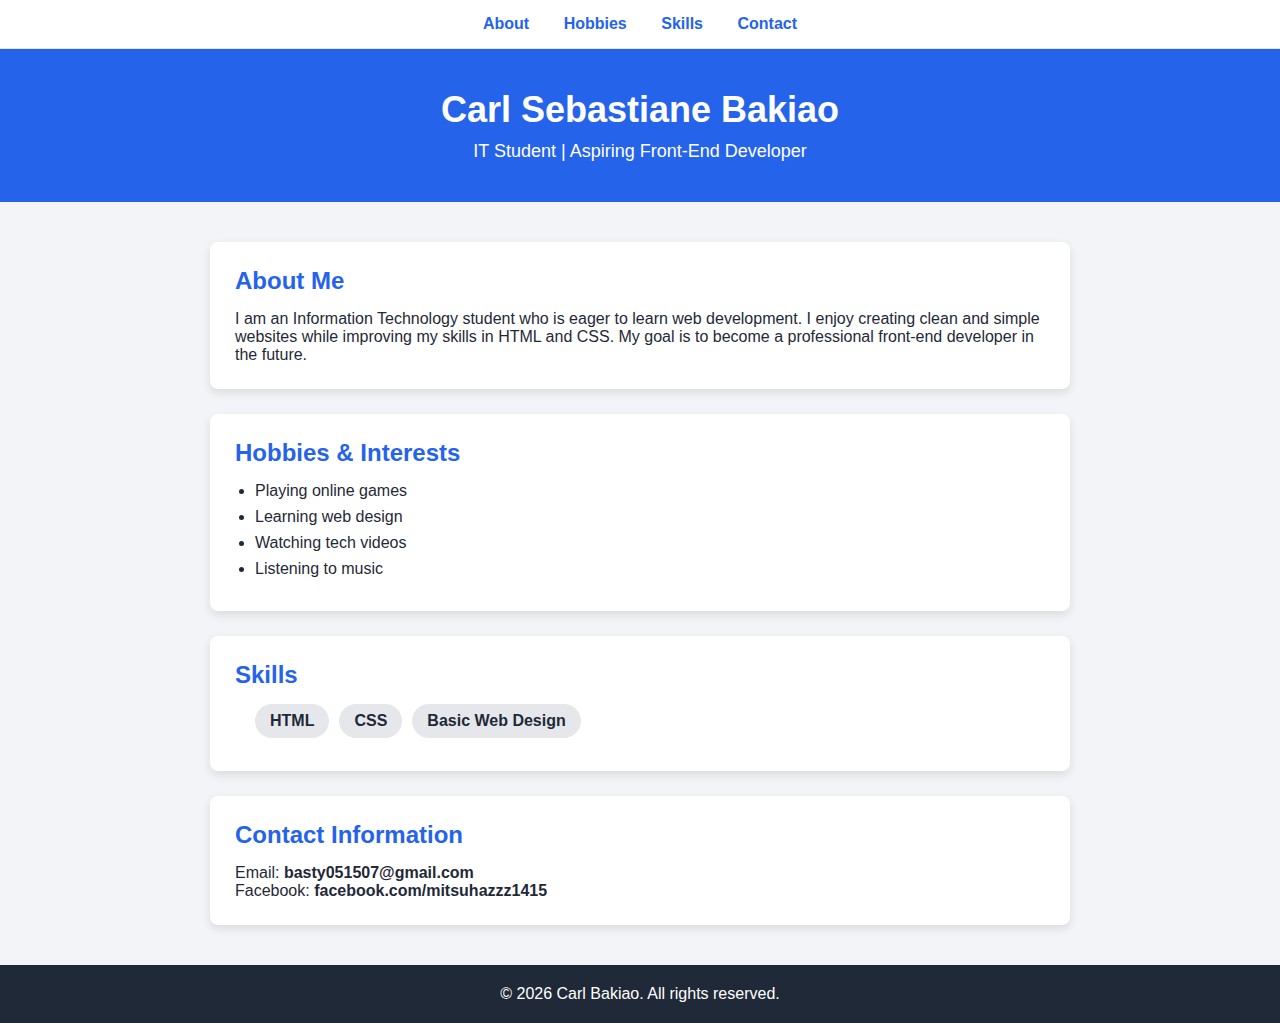
<file: index.html>
<!DOCTYPE html>
<html lang="en">
<head>
    <meta charset="UTF-8">
    <meta name="viewport" content="width=device-width, initial-scale=1.0">
    <title>Personal Website | Carl Bakiao</title>
    <link rel="stylesheet" href="style.css">
</head>

<body>

<!-- NAVIGATION -->
<nav class="navbar">
    <a href="#about">About</a>
    <a href="#hobbies">Hobbies</a>
    <a href="#skills">Skills</a>
    <a href="#contact">Contact</a>
</nav>

<!-- HEADER -->
<header class="site-header">
    <h1>Carl Sebastiane Bakiao</h1>
    <p>IT Student | Aspiring Front-End Developer</p>
</header>

<main class="container">

    <!-- ABOUT -->
    <section class="card" id="about">
        <h2>About Me</h2>
        <p>
            I am an Information Technology student who is eager to learn web development.
            I enjoy creating clean and simple websites while improving my skills in HTML
            and CSS. My goal is to become a professional front-end developer in the future.
        </p>
    </section>

    <!-- HOBBIES -->
    <section class="card" id="hobbies">
        <h2>Hobbies & Interests</h2>
        <ul>
            <li>Playing online games</li>
            <li>Learning web design</li>
            <li>Watching tech videos</li>
            <li>Listening to music</li>
        </ul>
    </section>

    <!-- SKILLS -->
    <section class="card" id="skills">
        <h2>Skills</h2>
        <ul class="skills">
            <li>HTML</li>
            <li>CSS</li>
            <li>Basic Web Design</li>
        </ul>
    </section>

    <!-- CONTACT -->
    <section class="card" id="contact">
        <h2>Contact Information</h2>
        <p>Email: <strong>basty051507@gmail.com</strong></p>
        <p>Facebook: <strong>facebook.com/mitsuhazzz1415</strong></p>
    </section>

</main>

<!-- FOOTER -->
<footer class="site-footer">
    <p>&copy; <span id="year"></span> Carl Bakiao. All rights reserved.</p>
</footer>

<script>
    document.getElementById("year").textContent = new Date().getFullYear();
</script>

</body>
</html>
</file>
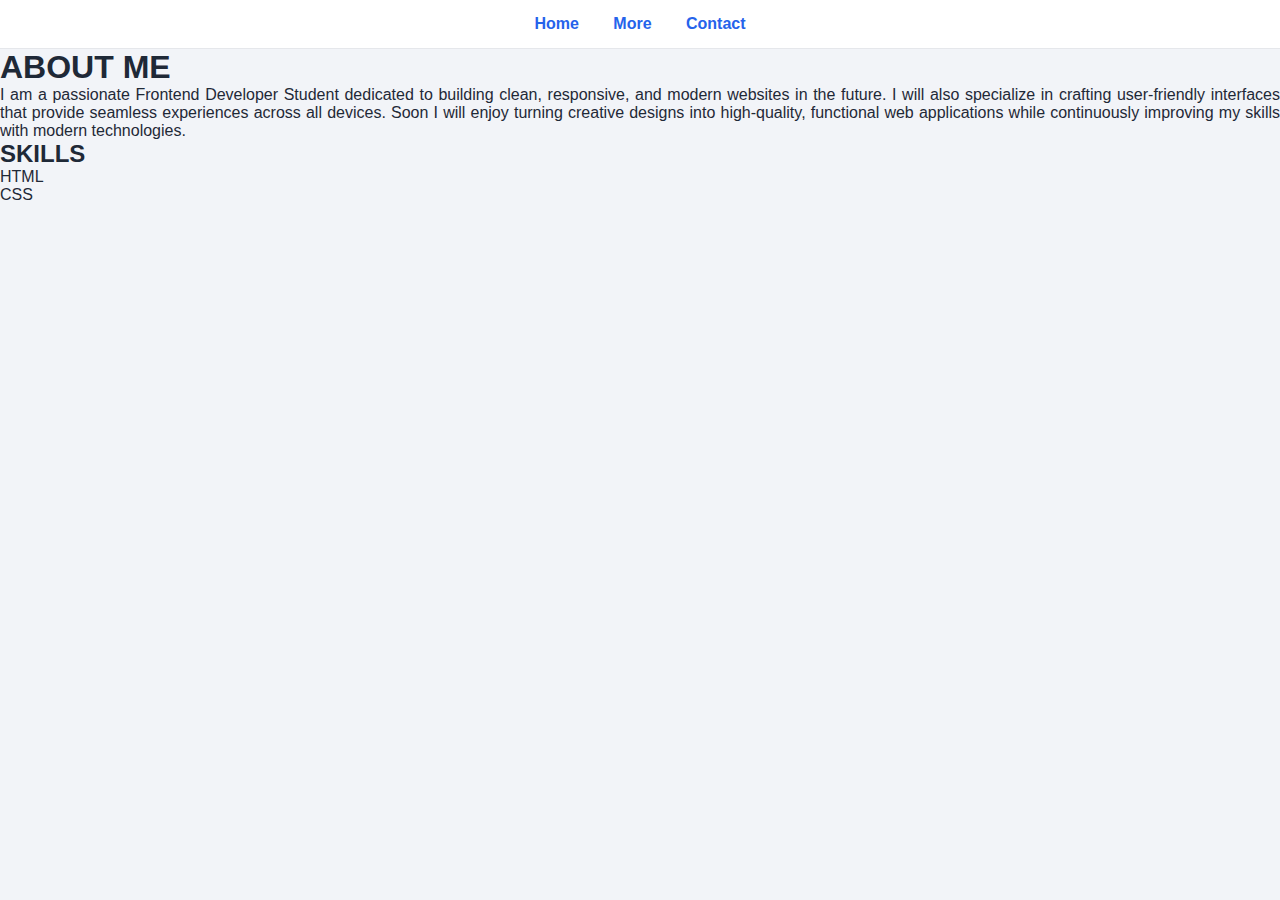
<file: about.html>
<!DOCTYPE html>
<html lang="en">
<head>
    <meta charset="UTF-8">
    <meta name="viewport" content="width=device-width, initial-scale=1.0">
    <title>More | Carl Bakiao</title>
    <link rel="stylesheet" href="style.css">
</head>

<body>

<!-- NAVBAR -->
<header class="header">
    <nav class="navbar">
        <a href="index.html">Home</a>
        <a href="more.html" class="active">More</a>
        <a href="contact.html">Contact</a>
    </nav>
</header>

<!-- MORE SECTION -->
<section class="page">
    <h1>ABOUT ME</h1>
    
    <p style="text-align: justify;">
        I am a passionate Frontend Developer Student dedicated to building clean,
        responsive, and modern websites in the future. I will also specialize in crafting
        user-friendly interfaces that provide seamless experiences across
        all devices. Soon I will enjoy turning creative designs into high-quality,
        functional web applications while continuously improving my skills
        with modern technologies.
    </p>

    <h2>SKILLS</h2>

    <ul class="Skills">
        <li>HTML</li>
        <li>CSS</li>
        <!-- you can add more skills here -->
    </ul>
</section>

</body>
</html>
</file>
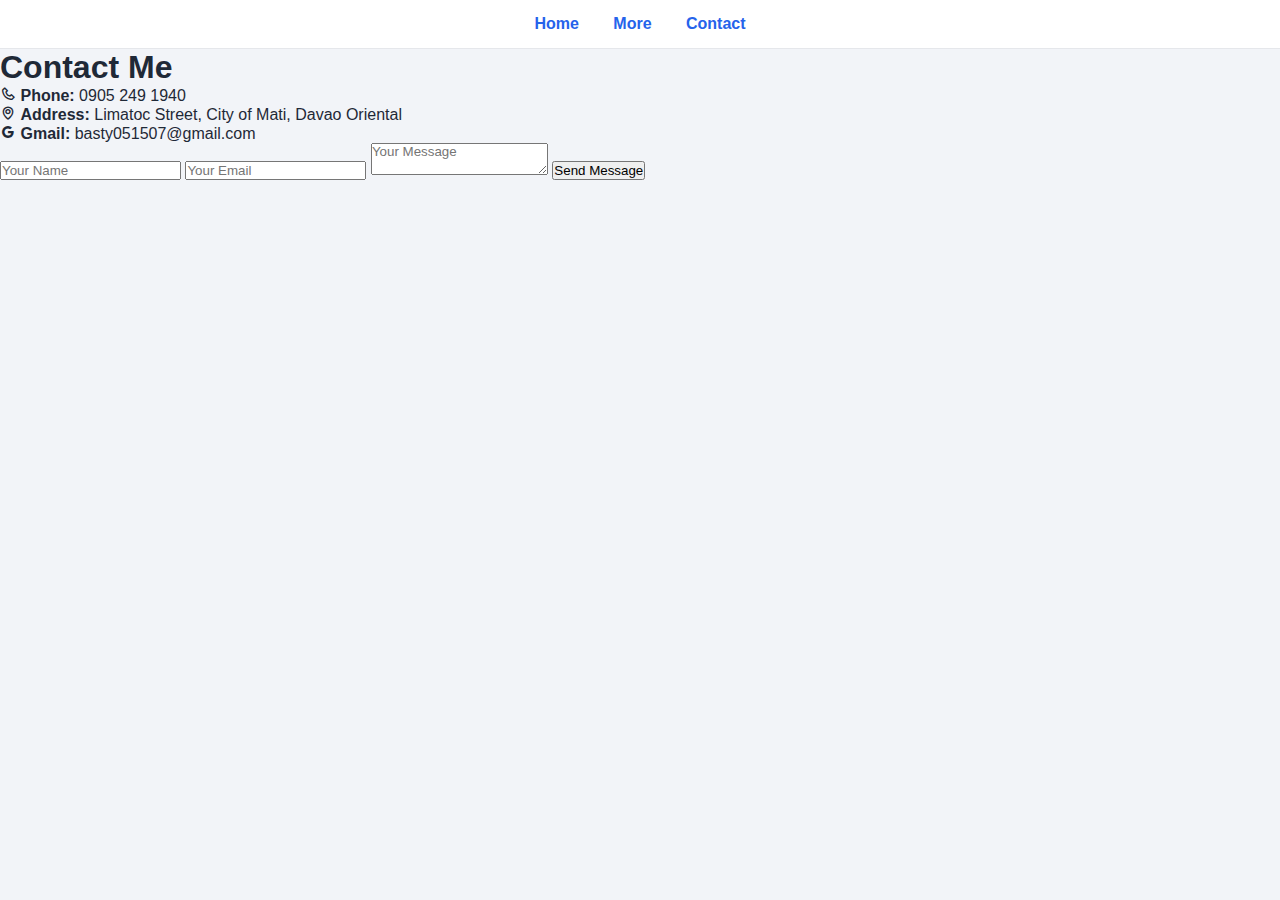
<file: contact.html>
<!DOCTYPE html>
<html lang="en">
<head>
    <meta charset="UTF-8">
    <meta name="viewport" content="width=device-width, initial-scale=1.0">
    <title>Contact | Carl Bakiao</title>
    <link rel="stylesheet" href="style.css">
    <link href="https://unpkg.com/boxicons@2.1.4/css/boxicons.min.css" rel="stylesheet">
</head>
<body>

<header class="header">
    <nav class="navbar">
        <a href="index.html">Home</a>
        <a href="about.html">More</a>
        <a href="contact.html" class="active">Contact</a>
    </nav>
</header>

<section class="page">
    <h1>Contact Me</h1>

    <div class="contact-info">
        <p><i class='bx bx-phone'></i> <strong>Phone:</strong> 0905 249 1940</p>
        <p><i class='bx bx-map'></i> <strong>Address:</strong> Limatoc Street, City of Mati, Davao Oriental</p>
        <p><i class='bx bxl-google'></i> <strong>Gmail:</strong> basty051507@gmail.com</p>
    </div>

    <!-- Contact Form -->
    <form class="contact-form" action="https://carl-bakiao.page.gd/send_mail.php" method="POST">
        <input type="text" name="name" placeholder="Your Name" required>
        <input type="email" name="email" placeholder="Your Email" required>
        <textarea name="message" placeholder="Your Message" required></textarea>
        <button type="submit">Send Message</button>
    </form>

</section>

</body>
</html>
</file>
<file: style.css>
* {
    margin: 0;
    padding: 0;
    box-sizing: border-box;
    font-family: Arial, Helvetica, sans-serif;
}

html {
    scroll-behavior: smooth;
}

body {
    background-color: #f2f4f8;
    color: #1f2937;
}

/* NAVBAR */
.navbar {
    background-color: #ffffff;
    padding: 15px;
    text-align: center;
    position: sticky;
    top: 0;
    z-index: 100;
    border-bottom: 1px solid #e5e7eb;
}

.navbar a {
    margin: 0 15px;
    text-decoration: none;
    font-weight: bold;
    color: #2563eb;
}

.navbar a:hover {
    text-decoration: underline;
}

/* HEADER */
.site-header {
    background-color: #2563eb;
    color: white;
    text-align: center;
    padding: 40px 20px;
}

.site-header h1 {
    font-size: 36px;
}

.site-header p {
    margin-top: 10px;
    font-size: 18px;
}

/* CONTAINER */
.container {
    max-width: 900px;
    margin: 40px auto;
    padding: 0 20px;
}

/* CARDS */
.card {
    background-color: white;
    padding: 25px;
    margin-bottom: 25px;
    border-radius: 8px;
    box-shadow: 0 4px 10px rgba(0,0,0,0.1);
}

.card h2 {
    color: #2563eb;
    margin-bottom: 15px;
}

/* LISTS */
.card ul {
    padding-left: 20px;
}

.card li {
    margin-bottom: 8px;
}

/* SKILLS */
.skills {
    display: flex;
    gap: 10px;
    flex-wrap: wrap;
}

.skills li {
    list-style: none;
    background-color: #e5e7eb;
    padding: 8px 15px;
    border-radius: 20px;
    font-weight: 600;
}

/* FOOTER */
.site-footer {
    text-align: center;
    padding: 20px;
    background-color: #1f2937;
    color: white;
}
</file>
